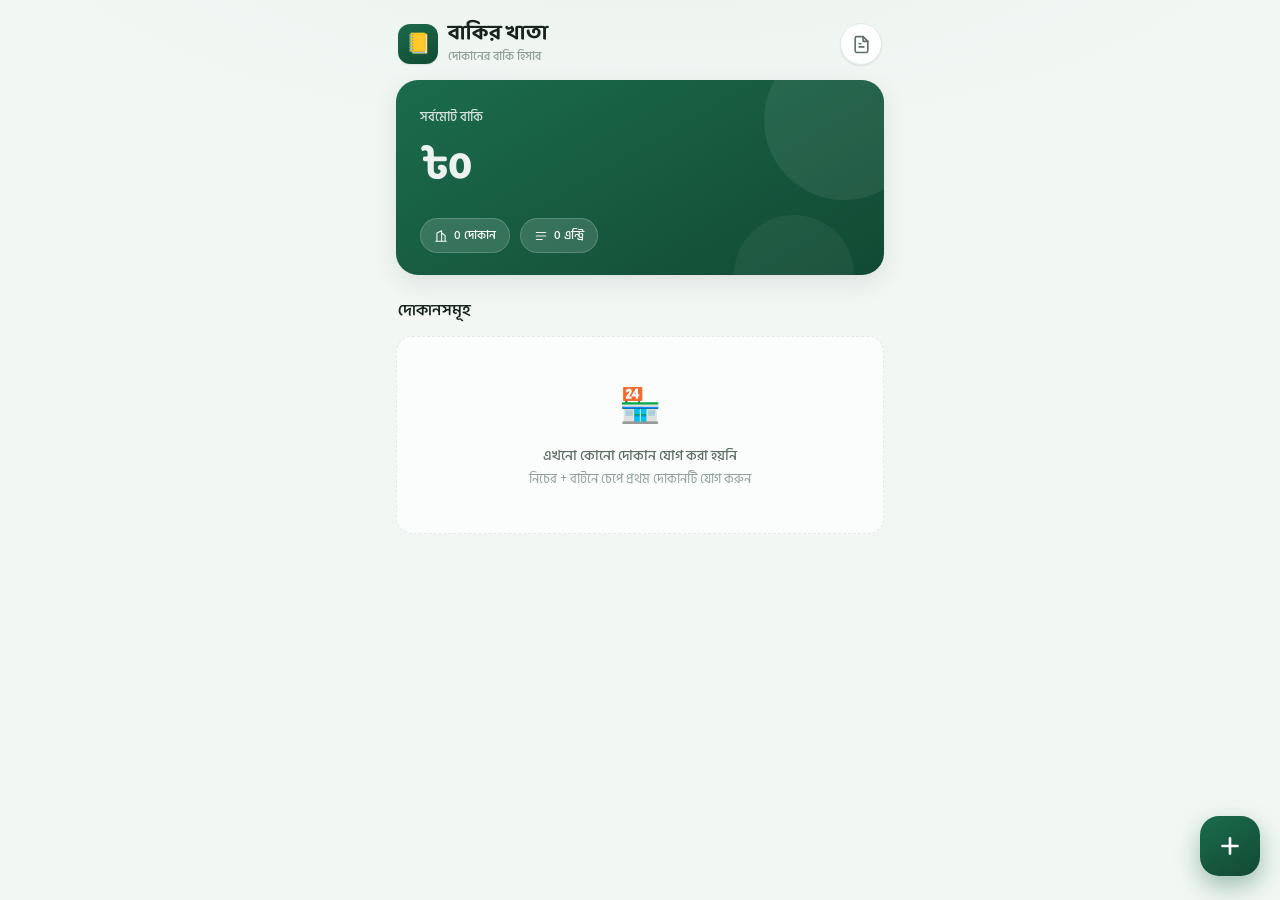
<file: index.html>
<!DOCTYPE html>
<html lang="bn">
<head>
<meta charset="UTF-8">
<meta name="viewport" content="width=device-width, initial-scale=1.0">
<title>বাকির খাতা — দোকানের বাকি হিসাব</title>
<meta name="description" content="দোকানে দোকানে বাকি নেওয়া জিনিসের হিসাব রাখার ব্যক্তিগত খাতা">
<link rel="icon" href="data:image/svg+xml,<svg xmlns=%22http://www.w3.org/2000/svg%22 viewBox=%220 0 100 100%22><text y=%22.9em%22 font-size=%2290%22>📒</text></svg>">
<link rel="preconnect" href="https://fonts.googleapis.com">
<link rel="preconnect" href="https://fonts.gstatic.com" crossorigin>
<link href="https://fonts.googleapis.com/css2?family=Baloo+Da+2:wght@500;600;700;800&family=Hind+Siliguri:wght@400;500;600;700&display=swap" rel="stylesheet">

<style>
/* ==========================================================
   বাকির খাতা — Design system
   একটা মজবুত, বন্ধুত্বপূর্ণ, সহজে-বোঝা-যায় এমন মোবাইল-ফার্স্ট UI
   ========================================================== */
:root{
  --bg:            #F2F7F4;
  --bg-soft:       #E9F2ED;
  --surface:       #FFFFFF;
  --surface-2:     #FBFDFC;
  --border:        #E1EAE4;

  --ink:           #16241D;
  --ink-soft:      #5C6D63;
  --ink-faint:     #8FA098;

  --brand:         #1B6B4C;
  --brand-dark:    #124A34;
  --brand-light:   #E4F3EB;

  --owe:           #E0522F;
  --owe-bg:        #FCE7E1;
  --paid:          #1B6B4C;
  --paid-bg:       #E4F3EB;

  --gold:          #D79A3B;
  --gold-bg:       #FBF1DE;

  --radius-lg:     22px;
  --radius-md:     16px;
  --radius-sm:     11px;

  --shadow-sm:     0 1px 2px rgba(22,36,29,0.06), 0 1px 1px rgba(22,36,29,0.04);
  --shadow-md:     0 8px 24px rgba(22,36,29,0.10);
  --shadow-lg:     0 16px 40px rgba(22,36,29,0.18);

  --font-display:  'Baloo Da 2', 'Hind Siliguri', sans-serif;
  --font-body:     'Hind Siliguri', sans-serif;
}

*{box-sizing:border-box;}
html,body{margin:0;padding:0;}
body{
  min-height:100vh;
  font-family:var(--font-body);
  color:var(--ink);
  background:
    radial-gradient(1200px 500px at 50% -140px, var(--bg-soft) 0%, transparent 60%),
    var(--bg);
}
::selection{background:var(--brand-light); color:var(--brand-dark);}

.app{
  max-width:520px;
  margin:0 auto;
  padding:0 16px 110px 16px;
  position:relative;
}
.view.hidden{display:none;}

/* ---------- Top bar ---------- */
.topbar{
  display:flex;
  align-items:center;
  justify-content:space-between;
  padding:22px 2px 14px 2px;
}
.brand{
  display:flex;
  align-items:center;
  gap:10px;
}
.brand-badge{
  width:40px; height:40px;
  border-radius:12px;
  background:linear-gradient(155deg, var(--brand) 0%, var(--brand-dark) 100%);
  display:flex; align-items:center; justify-content:center;
  font-size:20px;
  box-shadow:var(--shadow-sm);
  flex-shrink:0;
}
.brand h1{
  font-family:var(--font-display);
  font-weight:700;
  font-size:21px;
  margin:0;
  color:var(--ink);
  line-height:1.1;
}
.brand span.sub{
  display:block;
  font-family:var(--font-body);
  font-weight:500;
  font-size:11.5px;
  color:var(--ink-faint);
  margin-top:2px;
}
.icon-btn{
  width:42px; height:42px;
  border-radius:50%;
  background:var(--surface);
  border:1px solid var(--border);
  display:flex; align-items:center; justify-content:center;
  cursor:pointer;
  box-shadow:var(--shadow-sm);
  color:var(--ink-soft);
  flex-shrink:0;
  transition:transform .12s ease, background .12s ease;
}
.icon-btn:active{transform:scale(0.92);}
.icon-btn.danger{color:var(--owe);}
.icon-btn svg{width:19px; height:19px;}

/* ---------- Hero balance card ---------- */
.hero-card{
  position:relative;
  overflow:hidden;
  background:linear-gradient(150deg, var(--brand) 0%, var(--brand-dark) 100%);
  border-radius:var(--radius-lg);
  padding:26px 24px 22px 24px;
  color:#fff;
  box-shadow:var(--shadow-md);
  margin-bottom:22px;
}
.hero-card::after{
  content:"";
  position:absolute;
  right:-40px; top:-40px;
  width:160px; height:160px;
  border-radius:50%;
  background:rgba(255,255,255,0.07);
}
.hero-card::before{
  content:"";
  position:absolute;
  right:30px; bottom:-60px;
  width:120px; height:120px;
  border-radius:50%;
  background:rgba(255,255,255,0.05);
}
.hero-label{
  font-size:13px;
  font-weight:500;
  opacity:0.82;
  position:relative;
}
.hero-amount{
  font-family:var(--font-display);
  font-weight:800;
  font-size:40px;
  margin:6px 0 16px 0;
  letter-spacing:-0.5px;
  position:relative;
}
.hero-amount.zero{opacity:0.92;}
.hero-stats{
  display:flex;
  gap:10px;
  position:relative;
}
.hero-pill{
  background:rgba(255,255,255,0.14);
  border:1px solid rgba(255,255,255,0.18);
  border-radius:30px;
  padding:7px 13px;
  font-size:12px;
  font-weight:500;
  display:flex;
  align-items:center;
  gap:6px;
}
.hero-pill svg{width:14px; height:14px; opacity:0.9;}

/* ---------- small hero for shop detail ---------- */
.hero-card.small{padding:20px 22px 18px 22px; margin-bottom:20px;}
.hero-card.small .hero-amount{font-size:32px; margin-bottom:4px;}

/* ---------- Section headers ---------- */
.section-head{
  display:flex;
  align-items:center;
  justify-content:space-between;
  margin:4px 2px 12px 2px;
}
.section-head h2{
  font-family:var(--font-display);
  font-size:16px;
  font-weight:600;
  margin:0;
  color:var(--ink);
}
.section-count{
  font-size:12px;
  color:var(--ink-faint);
  font-weight:500;
}

/* ---------- Shop list ---------- */
.shop-list{list-style:none; margin:0; padding:0; display:flex; flex-direction:column; gap:10px;}
.shop-card{
  background:var(--surface);
  border:1px solid var(--border);
  border-radius:var(--radius-md);
  padding:14px 15px;
  display:flex;
  align-items:center;
  gap:13px;
  cursor:pointer;
  box-shadow:var(--shadow-sm);
  transition:transform .12s ease, box-shadow .12s ease, border-color .12s ease;
}
.shop-card:hover{box-shadow:var(--shadow-md); border-color:transparent;}
.shop-card:active{transform:scale(0.98);}
.avatar{
  width:44px; height:44px;
  border-radius:13px;
  background:var(--brand-light);
  color:var(--brand-dark);
  display:flex; align-items:center; justify-content:center;
  font-family:var(--font-display);
  font-weight:700;
  font-size:17px;
  flex-shrink:0;
}
.shop-info{flex:1; min-width:0;}
.shop-info .name{font-weight:600; font-size:15px; color:var(--ink);}
.shop-info .last{font-size:11.5px; color:var(--ink-faint); margin-top:3px;}
.shop-bal{text-align:right; flex-shrink:0;}
.shop-bal .amt{font-weight:700; font-size:15.5px;}
.shop-bal .amt.owe{color:var(--owe);}
.shop-bal .amt.paid{color:var(--paid);}
.shop-bal .tag{
  display:inline-block;
  margin-top:4px;
  font-size:10px;
  font-weight:600;
  padding:2px 8px;
  border-radius:20px;
}
.shop-bal .tag.owe{background:var(--owe-bg); color:var(--owe);}
.shop-bal .tag.paid{background:var(--paid-bg); color:var(--paid);}

/* ---------- Empty states ---------- */
.empty-note{
  text-align:center;
  padding:42px 20px;
  border:1.5px dashed var(--border);
  border-radius:var(--radius-md);
  background:var(--surface-2);
}
.empty-emoji{font-size:34px; display:block; margin-bottom:10px;}
.empty-note p{margin:2px 0; font-size:14px; color:var(--ink-soft); font-weight:500;}
.empty-note .empty-sub{font-size:12.5px; color:var(--ink-faint); font-weight:400;}
.hidden{display:none !important;}

/* ---------- Shop detail header ---------- */
.detail-topbar{
  display:flex;
  align-items:center;
  gap:10px;
  padding:22px 2px 16px 2px;
}
.detail-title{flex:1; min-width:0;}
.detail-title h1{
  font-family:var(--font-display);
  font-size:19px;
  font-weight:700;
  margin:0;
  overflow:hidden; text-overflow:ellipsis; white-space:nowrap;
}
.detail-title .sub{font-size:11.5px; color:var(--ink-faint); font-weight:500;}

/* ---------- Entry list ---------- */
.entry-list{list-style:none; margin:0; padding:0; display:flex; flex-direction:column; gap:9px;}
.entry-row{
  display:flex;
  align-items:center;
  gap:12px;
  background:var(--surface);
  border:1px solid var(--border);
  border-radius:var(--radius-sm);
  padding:12px 14px;
  box-shadow:var(--shadow-sm);
}
.entry-icon{
  width:36px; height:36px;
  border-radius:10px;
  display:flex; align-items:center; justify-content:center;
  flex-shrink:0;
  font-size:16px;
}
.entry-icon.owe{background:var(--owe-bg);}
.entry-icon.paid{background:var(--paid-bg);}
.entry-left{flex:1; min-width:0;}
.entry-left .item{font-weight:600; font-size:14px; overflow:hidden; text-overflow:ellipsis; white-space:nowrap;}
.entry-left .date{font-size:11px; color:var(--ink-faint); margin-top:2px;}
.entry-right{display:flex; align-items:center; gap:8px; flex-shrink:0;}
.entry-actions{display:flex; align-items:center; gap:2px;}
.edit-x{
  background:none; border:none; color:var(--ink-faint);
  cursor:pointer; padding:5px; border-radius:8px;
  display:flex; align-items:center; justify-content:center;
}
.edit-x:hover{color:var(--brand-dark); background:var(--brand-light);}
.edit-x svg{width:15px; height:15px;}
.entry-amt{font-weight:700; font-size:14.5px;}
.entry-amt.owe{color:var(--owe);}
.entry-amt.paid{color:var(--paid);}
.del-x{
  background:none; border:none; color:var(--ink-faint);
  cursor:pointer; padding:5px; border-radius:8px;
  display:flex; align-items:center; justify-content:center;
}
.del-x:hover{color:var(--owe); background:var(--owe-bg);}
.del-x svg{width:15px; height:15px;}

/* ---------- FAB ---------- */
.fab{
  position:fixed;
  right:20px;
  bottom:24px;
  width:60px; height:60px;
  border-radius:19px;
  background:linear-gradient(150deg, var(--brand) 0%, var(--brand-dark) 100%);
  color:#fff;
  border:none;
  box-shadow:0 10px 24px rgba(27,107,76,0.4);
  cursor:pointer;
  z-index:15;
  display:flex; align-items:center; justify-content:center;
  transition:transform .15s ease;
}
.fab:active{transform:scale(0.92) rotate(6deg);}
.fab svg{width:26px; height:26px;}

/* ---------- Bottom sheet ---------- */
.overlay{
  position:fixed; inset:0;
  background:rgba(18,26,21,0.5);
  display:none;
  align-items:flex-end;
  justify-content:center;
  z-index:30;
}
.overlay.show{display:flex;}
.sheet{
  background:var(--bg);
  width:100%;
  max-width:520px;
  border-radius:26px 26px 0 0;
  padding:10px 22px 26px 22px;
  box-shadow:0 -10px 30px rgba(0,0,0,0.25);
  max-height:90vh;
  overflow-y:auto;
  animation:slideUp .26s cubic-bezier(.2,.8,.3,1);
}
@keyframes slideUp{from{transform:translateY(40px); opacity:0;} to{transform:translateY(0); opacity:1;}}
.sheet-handle{
  width:42px; height:5px;
  background:var(--border);
  border-radius:4px;
  margin:8px auto 16px auto;
}
.sheet-head{
  display:flex; justify-content:space-between; align-items:center;
  margin-bottom:16px;
}
.sheet-head h2{
  font-family:var(--font-display);
  font-size:20px;
  font-weight:700;
  margin:0;
}
.close-btn{
  background:var(--surface); border:1px solid var(--border);
  width:34px; height:34px; border-radius:50%;
  font-size:18px; line-height:1;
  color:var(--ink-soft);
  cursor:pointer;
  display:flex; align-items:center; justify-content:center;
}

label{
  display:block;
  font-size:12.5px;
  color:var(--ink-soft);
  font-weight:600;
  margin:14px 0 7px 0;
}
input{
  width:100%;
  padding:13px 14px;
  border:1.5px solid var(--border);
  border-radius:12px;
  font-size:15.5px;
  font-family:var(--font-body);
  background:var(--surface);
  color:var(--ink);
}
input:focus{
  outline:none;
  border-color:var(--brand);
  box-shadow:0 0 0 4px var(--brand-light);
}

.field-row{display:flex; gap:12px;}
.field-col{flex:1;}

.type-toggle{display:flex; gap:9px; margin-top:6px;}
.type-btn{
  flex:1;
  display:flex; align-items:center; justify-content:center; gap:7px;
  padding:13px 8px;
  border-radius:13px;
  border:1.5px solid var(--border);
  background:var(--surface);
  font-family:var(--font-body);
  font-size:14px;
  font-weight:600;
  color:var(--ink-soft);
  cursor:pointer;
  transition:all .12s ease;
}
.type-btn svg{width:16px; height:16px;}
.type-btn.owe.active{border-color:var(--owe); background:var(--owe-bg); color:var(--owe);}
.type-btn.paid.active{border-color:var(--paid); background:var(--paid-bg); color:var(--paid);}

.save-btn{
  width:100%;
  margin-top:22px;
  padding:15px;
  background:linear-gradient(150deg, var(--brand) 0%, var(--brand-dark) 100%);
  color:#fff;
  border:none;
  border-radius:14px;
  font-size:16px;
  font-weight:700;
  font-family:var(--font-body);
  cursor:pointer;
  box-shadow:0 8px 18px rgba(27,107,76,0.28);
}
.save-btn:active{transform:scale(0.99);}

/* ---------- Toast ---------- */
.toast{
  position:fixed;
  bottom:26px; left:50%;
  transform:translateX(-50%);
  background:var(--ink);
  color:#fff;
  padding:11px 20px;
  border-radius:24px;
  font-size:13.5px;
  font-weight:500;
  opacity:0;
  pointer-events:none;
  transition:opacity .25s ease, bottom .25s ease;
  z-index:50;
  box-shadow:var(--shadow-lg);
}
.toast.show{opacity:1; bottom:34px;}

/* ---------- Multi-item entry rows ---------- */
.items-container{display:flex; flex-direction:column; gap:10px; margin-top:8px;}
.item-row{
  background:var(--surface);
  border:1.5px solid var(--border);
  border-radius:14px;
  padding:12px 12px 10px 12px;
  display:flex;
  flex-direction:column;
}
.item-row-main{
  display:flex;
  align-items:center;
  gap:8px;
}
.item-subtotal-line{
  text-align:right;
  font-size:12.5px;
  font-weight:700;
  color:var(--brand-dark);
  margin-top:6px;
  padding-top:6px;
  border-top:1px dashed var(--border);
}
.item-subtotal-line .item-subtotal{font-size:14px;}
.item-num{
  width:26px; height:26px;
  border-radius:8px;
  background:var(--brand-light);
  color:var(--brand-dark);
  font-weight:700;
  font-size:12.5px;
  display:flex; align-items:center; justify-content:center;
  flex-shrink:0;
}
.item-fields{flex:1; display:flex; gap:8px; min-width:0;}
.item-fields input{padding:10px 11px; font-size:14px; border-radius:10px;}
.item-name-wrap{position:relative; flex:1.5; min-width:0;}
.item-qty-wrap{flex:0.85; min-width:0;}
.item-price-wrap{flex:0.95; min-width:0;}
.catalog-btn{
  position:absolute;
  right:6px; top:50%; transform:translateY(-50%);
  background:var(--brand-light);
  color:var(--brand-dark);
  border:none;
  width:26px; height:26px;
  border-radius:8px;
  font-size:13px;
  cursor:pointer;
  display:flex; align-items:center; justify-content:center;
}
.item-name-wrap input{padding-right:38px;}

/* inline autocomplete dropdown under item-name input */
.autocomplete-dropdown{
  position:absolute;
  left:0; right:0; top:calc(100% + 5px);
  background:var(--surface);
  border:1.5px solid var(--border);
  border-radius:12px;
  box-shadow:var(--shadow-md);
  z-index:5;
  max-height:190px;
  overflow-y:auto;
  padding:5px;
}
.autocomplete-dropdown.hidden{display:none;}
.ac-item{
  display:flex; justify-content:space-between; align-items:center;
  padding:9px 10px;
  border-radius:9px;
  cursor:pointer;
  font-size:13.5px;
}
.ac-item:hover, .ac-item:active{background:var(--brand-light);}
.ac-item .ac-name{font-weight:600; color:var(--ink);}
.ac-item .ac-price{font-weight:600; color:var(--brand-dark); font-size:12.5px;}

.item-remove{
  background:none; border:none;
  color:var(--ink-faint);
  width:30px; height:30px;
  border-radius:9px;
  display:flex; align-items:center; justify-content:center;
  cursor:pointer;
  flex-shrink:0;
}
.item-remove:hover{color:var(--owe); background:var(--owe-bg);}
.item-remove svg{width:15px; height:15px;}
.add-item-btn{
  width:100%;
  margin-top:10px;
  padding:12px;
  border:1.5px dashed var(--brand);
  background:var(--brand-light);
  color:var(--brand-dark);
  border-radius:12px;
  font-family:var(--font-body);
  font-weight:600;
  font-size:14px;
  cursor:pointer;
  display:flex; align-items:center; justify-content:center; gap:6px;
}
.add-item-btn:active{transform:scale(0.98);}
.total-box{
  display:flex;
  justify-content:space-between;
  align-items:center;
  background:var(--brand-light);
  border-radius:14px;
  padding:14px 16px;
  margin-top:16px;
}
.total-box .lbl{font-size:13px; font-weight:600; color:var(--brand-dark);}
.total-box .val{font-family:var(--font-display); font-size:22px; font-weight:800; color:var(--brand-dark);}

/* ---------- Catalog picker sheet ---------- */
.catalog-search{position:relative; margin-bottom:12px;}
.catalog-search input{padding-left:40px;}
.catalog-search svg{
  position:absolute; left:13px; top:50%; transform:translateY(-50%);
  width:17px; height:17px; color:var(--ink-faint);
}
.catalog-list{
  display:flex; flex-direction:column; gap:7px;
  max-height:48vh; overflow-y:auto;
}
.catalog-item{
  display:flex; justify-content:space-between; align-items:center;
  padding:12px 14px;
  background:var(--surface);
  border:1.5px solid var(--border);
  border-radius:12px;
  cursor:pointer;
}
.catalog-item:active{background:var(--brand-light); border-color:var(--brand);}
.catalog-item .cname{font-weight:600; font-size:14px;}
.catalog-item .cprice{font-weight:700; font-size:13.5px; color:var(--brand-dark);}
.catalog-note{
  font-size:11.5px; color:var(--ink-faint); text-align:center;
  margin-top:10px; padding:0 6px;
}
.catalog-empty{
  text-align:center; padding:24px 10px; color:var(--ink-faint); font-size:13px;
}

/* ---------- PDF shop picker ---------- */
.pdf-shop-list{ display:flex; flex-direction:column; gap:9px; margin-bottom:6px; }
.pdf-shop-row{
  display:flex; align-items:center; gap:12px;
  background:var(--surface);
  border:1px solid var(--border);
  border-radius:var(--radius-md);
  padding:13px 14px;
  cursor:pointer;
  transition:transform .12s ease;
}
.pdf-shop-row:active{ transform:scale(0.98); }
.pdf-shop-row .shop-info{ flex:1; min-width:0; }


/* ---------- Numbered items inside an entry ---------- */
.entry-card{
  background:var(--surface);
  border:1px solid var(--border);
  border-radius:var(--radius-sm);
  padding:12px 14px;
  box-shadow:var(--shadow-sm);
  margin-bottom:9px;
}
.entry-card-head{
  display:flex;
  align-items:center;
  gap:12px;
}
.entry-card-head .entry-left{flex:1; min-width:0;}
.entry-sub-items{
  list-style:none;
  margin:10px 0 0 0;
  padding:10px 0 0 0;
  border-top:1px dashed var(--border);
  display:flex; flex-direction:column; gap:6px;
}
.entry-sub-items li{
  display:flex;
  align-items:baseline;
  gap:8px;
  font-size:13px;
}
.entry-sub-items .idx{
  color:var(--ink-faint);
  font-weight:600;
  width:16px;
  flex-shrink:0;
}
.entry-sub-items .iname{flex:1; color:var(--ink); min-width:0;}
.entry-sub-items .iqty{color:var(--ink-faint); font-weight:400; font-size:11px;}
.entry-sub-items .iprice{color:var(--ink-soft); font-weight:600; flex-shrink:0;}

@media (max-width:380px){
  .hero-amount{font-size:33px;}
  .item-fields{flex-direction:column;}
}
@media (prefers-reduced-motion: reduce){
  *{animation:none !important; transition:none !important;}
}
button:focus-visible, input:focus-visible{
  outline:2px solid var(--brand);
  outline-offset:2px;
}
</style>
</head>
<body>

<div class="app" id="app">

  <!-- ===== HOME VIEW ===== -->
  <section id="homeView" class="view">
    <div class="topbar">
      <div class="brand">
        <div class="brand-badge">📒</div>
        <div>
          <h1>বাকির খাতা</h1>
          <span class="sub">দোকানের বাকি হিসাব</span>
        </div>
      </div>
      <button class="icon-btn" id="exportBtn" title="দোকানের সম্পূর্ণ হিসাব PDF ডাউনলোড করুন" aria-label="PDF ডাউনলোড করুন">
        <svg viewBox="0 0 24 24" fill="none" stroke="currentColor" stroke-width="2" stroke-linecap="round" stroke-linejoin="round"><path d="M14 2H6a2 2 0 0 0-2 2v16a2 2 0 0 0 2 2h12a2 2 0 0 0 2-2V8z"/><path d="M14 2v6h6"/><path d="M9 15h6"/><path d="M9 11h2"/></svg>
      </button>
    </div>

    <div class="hero-card">
      <div class="hero-label">সর্বমোট বাকি</div>
      <div class="hero-amount" id="totalDebt">৳০</div>
      <div class="hero-stats">
        <div class="hero-pill">
          <svg viewBox="0 0 24 24" fill="none" stroke="currentColor" stroke-width="2" stroke-linecap="round" stroke-linejoin="round"><path d="M3 21h18"/><path d="M5 21V7l8-4v18"/><path d="M19 21V11l-6-4"/></svg>
          <span id="shopCountLabel">০ দোকান</span>
        </div>
        <div class="hero-pill">
          <svg viewBox="0 0 24 24" fill="none" stroke="currentColor" stroke-width="2" stroke-linecap="round" stroke-linejoin="round"><path d="M4 6h16"/><path d="M4 12h16"/><path d="M4 18h10"/></svg>
          <span id="entryCountLabel">০ এন্ট্রি</span>
        </div>
      </div>
    </div>

    <div class="section-head">
      <h2>দোকানসমূহ</h2>
      <span class="section-count" id="shopSectionCount"></span>
    </div>

    <ul id="shopList" class="shop-list" aria-live="polite"></ul>

    <div id="emptyState" class="empty-note hidden">
      <span class="empty-emoji">🏪</span>
      <p>এখনো কোনো দোকান যোগ করা হয়নি</p>
      <p class="empty-sub">নিচের + বাটনে চেপে প্রথম দোকানটি যোগ করুন</p>
    </div>
  </section>

  <!-- ===== SHOP DETAIL VIEW ===== -->
  <section id="shopView" class="view hidden">
    <div class="detail-topbar">
      <button class="icon-btn" id="backBtn" aria-label="ফিরে যান">
        <svg viewBox="0 0 24 24" fill="none" stroke="currentColor" stroke-width="2" stroke-linecap="round" stroke-linejoin="round"><path d="m15 18-6-6 6-6"/></svg>
      </button>
      <div class="detail-title">
        <h1 id="shopTitle">—</h1>
        <span class="sub" id="shopSub"></span>
      </div>
      <button class="icon-btn" id="shopPdfBtn" title="সম্পূর্ণ হিসাব PDF ডাউনলোড করুন" aria-label="PDF ডাউনলোড করুন">
        <svg viewBox="0 0 24 24" fill="none" stroke="currentColor" stroke-width="2" stroke-linecap="round" stroke-linejoin="round"><path d="M14 2H6a2 2 0 0 0-2 2v16a2 2 0 0 0 2 2h12a2 2 0 0 0 2-2V8z"/><path d="M14 2v6h6"/><path d="M9 15h6"/><path d="M9 11h2"/></svg>
      </button>
      <button class="icon-btn danger" id="deleteShopBtn" title="দোকান মুছুন" aria-label="দোকান মুছুন">
        <svg viewBox="0 0 24 24" fill="none" stroke="currentColor" stroke-width="2" stroke-linecap="round" stroke-linejoin="round"><path d="M3 6h18"/><path d="M8 6V4a2 2 0 0 1 2-2h4a2 2 0 0 1 2 2v2"/><path d="M19 6l-1 14a2 2 0 0 1-2 2H8a2 2 0 0 1-2-2L5 6"/></svg>
      </button>
    </div>

    <div class="hero-card small">
      <div class="hero-label" id="shopBalLabel">এই দোকানে বাকি</div>
      <div class="hero-amount" id="shopBalance">৳০</div>
    </div>

    <div class="section-head">
      <h2>লেনদেনের হিসাব</h2>
    </div>

    <ul id="entryList" class="entry-list" aria-live="polite"></ul>

    <div id="emptyEntry" class="empty-note hidden">
      <span class="empty-emoji">🧾</span>
      <p>এখনো কোনো এন্ট্রি নেই</p>
      <p class="empty-sub">নিচের + বাটনে চেপে প্রথম এন্ট্রি যোগ করুন</p>
    </div>
  </section>

</div>

<button class="fab" id="fabBtn" aria-label="নতুন যোগ করুন">
  <svg viewBox="0 0 24 24" fill="none" stroke="currentColor" stroke-width="2.4" stroke-linecap="round" stroke-linejoin="round"><path d="M12 5v14"/><path d="M5 12h14"/></svg>
</button>

<!-- ===== ADD SHOP SHEET ===== -->
<div class="overlay" id="shopOverlay">
  <div class="sheet" role="dialog" aria-modal="true" aria-labelledby="shopSheetTitle">
    <div class="sheet-handle"></div>
    <div class="sheet-head">
      <h2 id="shopSheetTitle">নতুন দোকান</h2>
      <button class="close-btn" data-close="shopOverlay" aria-label="বন্ধ করুন">×</button>
    </div>
    <form id="shopForm">
      <label for="newShopName">দোকানের নাম</label>
      <input id="newShopName" type="text" placeholder="যেমন: রহিম মুদি দোকান" autocomplete="off" required>
      <button type="submit" class="save-btn">দোকান যোগ করুন</button>
    </form>
  </div>
</div>

<!-- ===== ADD ENTRY SHEET ===== -->
<div class="overlay" id="entryOverlay">
  <div class="sheet" role="dialog" aria-modal="true" aria-labelledby="entrySheetTitle">
    <div class="sheet-handle"></div>
    <div class="sheet-head">
      <h2 id="entrySheetTitle">নতুন এন্ট্রি</h2>
      <button class="close-btn" data-close="entryOverlay" aria-label="বন্ধ করুন">×</button>
    </div>
    <form id="entryForm">
      <label>ধরন</label>
      <div class="type-toggle">
        <button type="button" id="typeDebtBtn" class="type-btn owe active" data-type="kinlam">
          <svg viewBox="0 0 24 24" fill="none" stroke="currentColor" stroke-width="2" stroke-linecap="round" stroke-linejoin="round"><path d="M12 5v14"/><path d="M5 12h14"/></svg>
          বাকি নিলাম
        </button>
        <button type="button" id="typePaidBtn" class="type-btn paid" data-type="porishodh">
          <svg viewBox="0 0 24 24" fill="none" stroke="currentColor" stroke-width="2" stroke-linecap="round" stroke-linejoin="round"><path d="M5 12h14"/></svg>
          টাকা দিলাম
        </button>
      </div>

      <!-- Multi-item fields: shown for "বাকি নিলাম" -->
      <div id="itemsSection">
        <label>কী কী নিলেন <span style="font-weight:400;color:var(--ink-faint);">(একের অধিক জিনিস যোগ করা যাবে)</span></label>
        <p style="margin:0 0 8px 2px; font-size:11.5px; color:var(--ink-faint);">পরিমাণ ও একক দাম দিলে সর্বমোট নিজে থেকেই হিসাব হয়ে যাবে (পরিমাণ × একক দাম = সাবটোটাল)</p>
        <div id="itemsContainer" class="items-container"></div>
        <button type="button" class="add-item-btn" id="addItemBtn">
          <svg viewBox="0 0 24 24" fill="none" stroke="currentColor" stroke-width="2.2" stroke-linecap="round" stroke-linejoin="round"><path d="M12 5v14"/><path d="M5 12h14"/></svg>
          আরও একটি জিনিস যোগ করুন
        </button>
        <div class="total-box">
          <span class="lbl">সর্বমোট</span>
          <span class="val" id="itemsTotal">৳০</span>
        </div>
      </div>

      <!-- Simple amount field: shown for "টাকা দিলাম" -->
      <div id="paymentSection" class="hidden">
        <label for="entryItem" id="itemLabel">বিবরণ (ঐচ্ছিক)</label>
        <input id="entryItem" type="text" placeholder="যেমন: নগদ পরিশোধ" autocomplete="off">
        <label for="entryAmount">টাকার পরিমাণ</label>
        <input id="entryAmount" type="number" inputmode="decimal" min="0" step="1" placeholder="০">
      </div>

      <label for="entryDate">তারিখ</label>
      <input id="entryDate" type="date" required>

      <button type="submit" class="save-btn" id="entrySaveBtn">সংরক্ষণ করুন</button>
    </form>
  </div>
</div>

<!-- ===== CATALOG PICKER SHEET ===== -->
<div class="overlay" id="catalogOverlay">
  <div class="sheet" role="dialog" aria-modal="true" aria-labelledby="catalogSheetTitle">
    <div class="sheet-handle"></div>
    <div class="sheet-head">
      <h2 id="catalogSheetTitle">বাজারের জিনিস বাছাই করুন</h2>
      <button class="close-btn" data-close="catalogOverlay" aria-label="বন্ধ করুন">×</button>
    </div>
    <div class="catalog-search">
      <svg viewBox="0 0 24 24" fill="none" stroke="currentColor" stroke-width="2" stroke-linecap="round" stroke-linejoin="round"><circle cx="11" cy="11" r="8"/><path d="m21 21-4.3-4.3"/></svg>
      <input id="catalogSearch" type="text" placeholder="জিনিসের নাম লিখুন..." autocomplete="off">
    </div>
    <div id="catalogList" class="catalog-list"></div>
    <p class="catalog-note">দামগুলো আনুমানিক গড় বাজারদর — এলাকাভেদে কমবেশি হতে পারে। বাছাই করার পর প্রয়োজনে দাম বদলে নিন।</p>
  </div>
</div>

<!-- ===== PDF SHOP PICKER SHEET ===== -->
<div class="overlay" id="pdfPickerOverlay">
  <div class="sheet" role="dialog" aria-modal="true" aria-labelledby="pdfPickerTitle">
    <div class="sheet-handle"></div>
    <div class="sheet-head">
      <h2 id="pdfPickerTitle">কোন দোকানের হিসাব চান?</h2>
      <button class="close-btn" data-close="pdfPickerOverlay" aria-label="বন্ধ করুন">×</button>
    </div>
    <div id="pdfShopList" class="pdf-shop-list"></div>
  </div>
</div>

<div class="toast" id="toast"></div>

<script>
/* ==========================================================
   বাকির খাতা — App logic (localStorage, GitHub Pages ready)
   ========================================================== */
const KEY_SHOPS = 'bakikhata_shops';
const KEY_ENTRIES = 'bakikhata_entries';
const KEY_CATALOG = 'bakikhata_catalog_overrides';

let shops = [];
let entries = [];
let currentShopId = null;
let currentType = 'kinlam';
let itemRowSeq = 0;
let activeCatalogRowId = null;
let editingEntryId = null;
let catalogOverrides = {};

/* বাজারের সাধারণ জিনিসপত্র ও আনুমানিক গড় মূল্য (টাকা)।
   এলাকাভেদে দাম কমবেশি হতে পারে — বাছাই করার পর দাম বদলানো যাবে। */
const COMMON_ITEMS = [
  { name:'চাল', price:65 },
  { name:'আটা', price:50 },
  { name:'ময়দা', price:55 },
  { name:'ডাল (মসুর)', price:120 },
  { name:'ডাল (মুগ)', price:140 },
  { name:'সয়াবিন তেল', price:175 },
  { name:'পাম তেল', price:150 },
  { name:'চিনি', price:130 },
  { name:'লবণ', price:40 },
  { name:'পেঁয়াজ', price:70 },
  { name:'রসুন', price:180 },
  { name:'আদা', price:200 },
  { name:'আলু', price:30 },
  { name:'টমেটো', price:60 },
  { name:'ডিম (হালি)', price:48 },
  { name:'দুধ (তরল)', price:85 },
  { name:'গুঁড়া দুধ', price:750 },
  { name:'মরিচ গুঁড়া', price:320 },
  { name:'হলুদ গুঁড়া', price:260 },
  { name:'জিরা গুঁড়া', price:600 },
  { name:'ধনিয়া গুঁড়া', price:220 },
  { name:'চা পাতা', price:400 },
  { name:'সাবান', price:45 },
  { name:'গুঁড়া সাবান/ডিটারজেন্ট', price:150 },
  { name:'শ্যাম্পু', price:120 },
  { name:'টুথপেস্ট', price:90 },
  { name:'ম্যাচ বক্স', price:10 },
  { name:'সিগারেট (প্যাকেট)', price:150 },
  { name:'বিস্কুট', price:40 },
  { name:'পাউরুটি', price:60 },
  { name:'মুড়ি', price:90 },
  { name:'চিড়া', price:80 },
  { name:'সেমাই', price:70 },
  { name:'নুডলস', price:45 },
  { name:'কেরোসিন তেল', price:110 },
  { name:'গ্যাস সিলিন্ডার', price:1450 },
  { name:'ছোলা', price:110 },
  { name:'খেজুর', price:250 },
  { name:'লেবু (হালি)', price:30 },
  { name:'কাঁচা মরিচ', price:60 },
];

function loadData(){
  try{ shops = JSON.parse(localStorage.getItem(KEY_SHOPS)) || []; }catch(e){ shops = []; }
  try{ entries = JSON.parse(localStorage.getItem(KEY_ENTRIES)) || []; }catch(e){ entries = []; }
  try{ catalogOverrides = JSON.parse(localStorage.getItem(KEY_CATALOG)) || {}; }catch(e){ catalogOverrides = {}; }
}
function saveShops(){ localStorage.setItem(KEY_SHOPS, JSON.stringify(shops)); }
function saveEntries(){ localStorage.setItem(KEY_ENTRIES, JSON.stringify(entries)); }
function saveCatalogOverrides(){ localStorage.setItem(KEY_CATALOG, JSON.stringify(catalogOverrides)); }

/* ডিফল্ট তালিকা + ব্যবহারকারীর সবশেষ দাম — মিলিয়ে একটা আপডেটেড ক্যাটালগ তৈরি করে।
   কোনো জিনিস আগে যে দামে কেনা হয়েছে, সেটাই সাজেশনে সবচেয়ে আগে দেখাবে। */
function getMergedCatalog(){
  const map = {};
  COMMON_ITEMS.forEach(it => { map[it.name] = it.price; });
  Object.keys(catalogOverrides).forEach(name => { map[name] = catalogOverrides[name]; });
  const learnedNames = new Set(Object.keys(catalogOverrides));
  const learned = Object.keys(catalogOverrides).map(name => ({ name, price: map[name] }));
  const rest = COMMON_ITEMS.filter(it => !learnedNames.has(it.name)).map(it => ({ name: it.name, price: map[it.name] }));
  return learned.concat(rest);
}
function learnItemPrices(items){
  items.forEach(it => { catalogOverrides[it.name] = it.price; });
  saveCatalogOverrides();
}

function todayStr(){ return new Date().toISOString().slice(0,10); }
function fmt(n){ return '৳' + Math.round(Number(n)).toLocaleString('en-IN'); }
function escapeHtml(str){ const d = document.createElement('div'); d.textContent = str; return d.innerHTML; }
function uid(p){ return p + '_' + Date.now() + '_' + Math.random().toString(36).slice(2,7); }
function initials(name){ return (name || '?').trim().slice(0,1).toUpperCase(); }

function showToast(msg){
  const t = document.getElementById('toast');
  t.textContent = msg;
  t.classList.add('show');
  clearTimeout(showToast._t);
  showToast._t = setTimeout(()=> t.classList.remove('show'), 1900);
}

function shopBalance(shopId){
  return entries.filter(e=>e.shopId===shopId)
    .reduce((sum,e)=> sum + (e.type==='kinlam' ? Number(e.amount) : -Number(e.amount)), 0);
}
function lastEntryLabel(shopId){
  const list = entries.filter(e=>e.shopId===shopId).sort((a,b)=> b.date.localeCompare(a.date));
  if(!list.length) return 'কোনো এন্ট্রি নেই';
  const last = list[0];
  return (last.type==='kinlam' ? 'শেষ নিয়েছেন ' : 'শেষ দিয়েছেন ') + last.date;
}

function renderHome(){
  const totalDebt = shops.reduce((sum,s)=> sum + Math.max(shopBalance(s.id),0), 0);
  const totalEl = document.getElementById('totalDebt');
  totalEl.textContent = fmt(totalDebt);
  totalEl.classList.toggle('zero', totalDebt<=0);

  document.getElementById('shopCountLabel').textContent = shops.length + ' দোকান';
  document.getElementById('entryCountLabel').textContent = entries.length + ' এন্ট্রি';
  document.getElementById('shopSectionCount').textContent = shops.length ? (shops.length + ' টি') : '';

  const listEl = document.getElementById('shopList');
  listEl.innerHTML = '';

  if(shops.length===0){
    document.getElementById('emptyState').classList.remove('hidden');
  }else{
    document.getElementById('emptyState').classList.add('hidden');
    shops.slice().sort((a,b)=> shopBalance(b.id)-shopBalance(a.id)).forEach(s=>{
      const bal = shopBalance(s.id);
      const cls = bal > 0 ? 'owe' : 'paid';
      const li = document.createElement('li');
      li.className = 'shop-card';
      li.tabIndex = 0;
      li.setAttribute('role','button');
      li.innerHTML = `
        <div class="avatar">${escapeHtml(initials(s.name))}</div>
        <div class="shop-info">
          <div class="name">${escapeHtml(s.name)}</div>
          <div class="last">${lastEntryLabel(s.id)}</div>
        </div>
        <div class="shop-bal">
          <div class="amt ${cls}">${fmt(Math.abs(bal))}</div>
          <span class="tag ${cls}">${bal < 0 ? 'বেশি দেওয়া' : (bal===0 ? 'পরিশোধ' : 'বাকি আছে')}</span>
        </div>
      `;
      li.addEventListener('click', ()=> openShop(s.id));
      li.addEventListener('keydown', (ev)=> { if(ev.key==='Enter') openShop(s.id); });
      listEl.appendChild(li);
    });
  }
}

function renderShopDetail(){
  const shop = shops.find(s=>s.id===currentShopId);
  if(!shop){ goHome(); return; }

  document.getElementById('shopTitle').textContent = shop.name;
  const list = entries.filter(e=>e.shopId===currentShopId);
  document.getElementById('shopSub').textContent = list.length + ' টি এন্ট্রি';

  const bal = shopBalance(currentShopId);
  const balEl = document.getElementById('shopBalance');
  balEl.textContent = fmt(Math.abs(bal));
  balEl.classList.toggle('zero', bal<=0);
  document.getElementById('shopBalLabel').textContent = bal < 0 ? 'বেশি দেওয়া আছে' : 'এই দোকানে বাকি';

  const sorted = list.slice().sort((a,b)=> b.date.localeCompare(a.date) || b.id.localeCompare(a.id));
  const listEl = document.getElementById('entryList');
  listEl.innerHTML = '';

  if(sorted.length===0){
    document.getElementById('emptyEntry').classList.remove('hidden');
  }else{
    document.getElementById('emptyEntry').classList.add('hidden');
    sorted.forEach(e=>{
      const cls = e.type==='kinlam' ? 'owe' : 'paid';
      const hasItems = Array.isArray(e.items) && e.items.length > 0;
      const headLabel = e.type==='porishodh'
        ? (e.item || 'পরিশোধ')
        : (hasItems
            ? (e.items.length > 1 ? e.items.length + 'টি জিনিস কেনা হয়েছে' : shortItemLabel(e.items[0]))
            : (e.item || 'বাকি'));

      const li = document.createElement('li');
      li.className = 'entry-card';

      let subItemsHtml = '';
      if(hasItems && e.items.length > 1){
        subItemsHtml = '<ul class="entry-sub-items">' + e.items.map((it, idx) => `
          <li>
            <span class="idx">${idx+1}.</span>
            <span class="iname">${escapeHtml(it.name)} <span class="iqty">(${fmtQtyNum(lineQty(it))} × ${fmt(Number(it.price)||0)})</span></span>
            <span class="iprice">${fmt(lineTotal(it))}</span>
          </li>
        `).join('') + '</ul>';
      }

      li.innerHTML = `
        <div class="entry-card-head">
          <div class="entry-icon ${cls}">${e.type==='kinlam' ? '🛒' : '💰'}</div>
          <div class="entry-left">
            <div class="item">${escapeHtml(headLabel)}</div>
            <div class="date">${e.date}</div>
          </div>
          <div class="entry-right">
            <div class="entry-amt ${cls}">${e.type==='kinlam' ? '+' : '−'}${fmt(e.amount)}</div>
            <div class="entry-actions">
              <button class="edit-x" data-id="${e.id}" aria-label="এন্ট্রি এডিট করুন">
                <svg viewBox="0 0 24 24" fill="none" stroke="currentColor" stroke-width="2" stroke-linecap="round" stroke-linejoin="round"><path d="M17 3a2.85 2.83 0 1 1 4 4L7.5 20.5 2 22l1.5-5.5Z"/></svg>
              </button>
              <button class="del-x" data-id="${e.id}" aria-label="এন্ট্রি মুছুন">
                <svg viewBox="0 0 24 24" fill="none" stroke="currentColor" stroke-width="2" stroke-linecap="round" stroke-linejoin="round"><path d="M3 6h18"/><path d="M8 6V4a2 2 0 0 1 2-2h4a2 2 0 0 1 2 2v2"/><path d="M19 6l-1 14a2 2 0 0 1-2 2H8a2 2 0 0 1-2-2L5 6"/></svg>
              </button>
            </div>
          </div>
        </div>
        ${subItemsHtml}
      `;
      listEl.appendChild(li);
    });
    listEl.querySelectorAll('.del-x').forEach(btn=>{
      btn.addEventListener('click', ()=> deleteEntry(btn.dataset.id));
    });
    listEl.querySelectorAll('.edit-x').forEach(btn=>{
      btn.addEventListener('click', ()=> openEditEntrySheet(btn.dataset.id));
    });
  }
}

function openShop(shopId){
  currentShopId = shopId;
  document.getElementById('homeView').classList.add('hidden');
  document.getElementById('shopView').classList.remove('hidden');
  renderShopDetail();
  window.scrollTo(0,0);
}
function goHome(){
  currentShopId = null;
  document.getElementById('shopView').classList.add('hidden');
  document.getElementById('homeView').classList.remove('hidden');
  renderHome();
  window.scrollTo(0,0);
}

function deleteEntry(id){
  entries = entries.filter(e=>e.id!==id);
  saveEntries();
  renderShopDetail();
  showToast('এন্ট্রি মুছে ফেলা হয়েছে');
}
function deleteCurrentShop(){
  const shop = shops.find(s=>s.id===currentShopId);
  if(!shop) return;
  if(!confirm(`"${shop.name}" দোকান ও এর সব এন্ট্রি মুছে ফেলতে চান?`)) return;
  shops = shops.filter(s=>s.id!==currentShopId);
  entries = entries.filter(e=>e.shopId!==currentShopId);
  saveShops(); saveEntries();
  showToast('দোকান মুছে ফেলা হয়েছে');
  goHome();
}

function openSheet(id){ document.getElementById(id).classList.add('show'); }
function closeSheet(id){
  document.getElementById(id).classList.remove('show');
  if(id === 'entryOverlay'){
    editingEntryId = null;
    document.getElementById('entrySheetTitle').textContent = 'নতুন এন্ট্রি';
    document.getElementById('entrySaveBtn').textContent = 'সংরক্ষণ করুন';
  }
}
function openAddSheet(){
  if(currentShopId){
    editingEntryId = null;
    document.getElementById('entrySheetTitle').textContent = 'নতুন এন্ট্রি';
    document.getElementById('entrySaveBtn').textContent = 'সংরক্ষণ করুন';
    document.getElementById('entryForm').reset();
    document.getElementById('entryDate').value = todayStr();
    resetItemRows();
    setType('kinlam');
    openSheet('entryOverlay');
  }else{
    document.getElementById('shopForm').reset();
    openSheet('shopOverlay');
    setTimeout(()=> document.getElementById('newShopName').focus(), 200);
  }
}
function openEditEntrySheet(entryId){
  const e = entries.find(en => en.id === entryId);
  if(!e) return;
  editingEntryId = entryId;
  document.getElementById('entrySheetTitle').textContent = 'এন্ট্রি এডিট করুন';
  document.getElementById('entrySaveBtn').textContent = 'আপডেট করুন';
  document.getElementById('entryForm').reset();
  document.getElementById('entryDate').value = e.date;
  setType(e.type);

  if(e.type === 'kinlam'){
    itemRowSeq = 0;
    document.getElementById('itemsContainer').innerHTML = '';
    if(Array.isArray(e.items) && e.items.length > 0){
      e.items.forEach(it => addItemRow(it.name, it.qty, it.price));
    }else{
      addItemRow(e.item || '', 1, e.amount || '');
    }
  }else{
    document.getElementById('entryItem').value = e.item || '';
    document.getElementById('entryAmount').value = e.amount;
    resetItemRows();
  }
  openSheet('entryOverlay');
}
function setType(t){
  currentType = t;
  document.getElementById('typeDebtBtn').classList.toggle('active', t==='kinlam');
  document.getElementById('typePaidBtn').classList.toggle('active', t==='porishodh');
  document.getElementById('itemsSection').classList.toggle('hidden', t!=='kinlam');
  document.getElementById('paymentSection').classList.toggle('hidden', t!=='porishodh');
}

/* ---------- Multi-item row management ---------- */
function resetItemRows(){
  itemRowSeq = 0;
  document.getElementById('itemsContainer').innerHTML = '';
  addItemRow();
}
function addItemRow(name, qty, price){
  itemRowSeq += 1;
  const rowId = 'row_' + itemRowSeq;
  const wrap = document.createElement('div');
  wrap.className = 'item-row';
  wrap.dataset.rowId = rowId;
  const qtyVal = (qty!=null && qty!=='') ? qty : 1;
  wrap.innerHTML = `
    <div class="item-row-main">
      <div class="item-num">${itemRowSeq}</div>
      <div class="item-fields">
        <div class="item-name-wrap">
          <input type="text" class="item-name-input" placeholder="জিনিসের নাম" value="${escapeHtml(name||'')}" autocomplete="off">
          <button type="button" class="catalog-btn" title="বাজার থেকে বাছাই করুন">☰</button>
          <div class="autocomplete-dropdown hidden"></div>
        </div>
        <div class="item-qty-wrap">
          <input type="number" class="item-qty-input" placeholder="পরিমাণ" inputmode="decimal" min="0.1" step="0.1" value="${qtyVal}">
        </div>
        <div class="item-price-wrap">
          <input type="number" class="item-price-input" placeholder="একক দাম" inputmode="decimal" min="0" step="1" value="${price!=null?price:''}">
        </div>
      </div>
      <button type="button" class="item-remove" aria-label="মুছুন">
        <svg viewBox="0 0 24 24" fill="none" stroke="currentColor" stroke-width="2" stroke-linecap="round" stroke-linejoin="round"><path d="M18 6 6 18"/><path d="m6 6 12 12"/></svg>
      </button>
    </div>
    <div class="item-subtotal-line">= <span class="item-subtotal">৳০</span></div>
  `;
  document.getElementById('itemsContainer').appendChild(wrap);

  const nameInput = wrap.querySelector('.item-name-input');
  const dropdown = wrap.querySelector('.autocomplete-dropdown');

  wrap.querySelector('.catalog-btn').addEventListener('click', () => openCatalog(rowId));
  wrap.querySelector('.item-price-input').addEventListener('input', () => { updateRowSubtotal(wrap); updateItemsTotal(); });
  wrap.querySelector('.item-qty-input').addEventListener('input', () => { updateRowSubtotal(wrap); updateItemsTotal(); });

  nameInput.addEventListener('input', () => renderAutocomplete(nameInput, dropdown));
  nameInput.addEventListener('focus', () => renderAutocomplete(nameInput, dropdown));
  nameInput.addEventListener('blur', () => {
    setTimeout(() => dropdown.classList.add('hidden'), 150);
  });

  wrap.querySelector('.item-remove').addEventListener('click', () => {
    wrap.remove();
    renumberItemRows();
    updateItemsTotal();
  });
  updateRowSubtotal(wrap);
  updateItemsTotal();
}
function rowQtyPrice(row){
  let q = parseFloat(row.querySelector('.item-qty-input').value);
  if(isNaN(q) || q <= 0) q = 1;
  let p = parseFloat(row.querySelector('.item-price-input').value);
  if(isNaN(p) || p < 0) p = 0;
  return { qty: q, price: p, subtotal: q * p };
}
function updateRowSubtotal(row){
  const { subtotal } = rowQtyPrice(row);
  row.querySelector('.item-subtotal').textContent = fmt(subtotal);
}
function renderAutocomplete(inputEl, dropdown){
  const q = inputEl.value.trim().toLowerCase();
  if(!q){ dropdown.classList.add('hidden'); dropdown.innerHTML=''; return; }
  const matches = getMergedCatalog().filter(it => it.name.toLowerCase().includes(q)).slice(0, 6);
  if(matches.length === 0){ dropdown.classList.add('hidden'); dropdown.innerHTML=''; return; }
  dropdown.innerHTML = matches.map(it => `
    <div class="ac-item" data-name="${escapeHtml(it.name)}" data-price="${it.price}">
      <span class="ac-name">${escapeHtml(it.name)}</span>
      <span class="ac-price">${fmt(it.price)}</span>
    </div>
  `).join('');
  dropdown.classList.remove('hidden');
  dropdown.querySelectorAll('.ac-item').forEach(el => {
    el.addEventListener('mousedown', (ev) => {
      ev.preventDefault();
      const row = el.closest('.item-row');
      row.querySelector('.item-name-input').value = el.dataset.name;
      row.querySelector('.item-price-input').value = el.dataset.price;
      dropdown.classList.add('hidden');
      updateRowSubtotal(row);
      updateItemsTotal();
      row.querySelector('.item-qty-input').focus();
      row.querySelector('.item-qty-input').select();
    });
  });
}
function renumberItemRows(){
  const rows = document.querySelectorAll('#itemsContainer .item-row');
  rows.forEach((row, idx) => {
    row.querySelector('.item-num').textContent = idx + 1;
  });
  if(rows.length === 0) addItemRow();
}
function updateItemsTotal(){
  let total = 0;
  document.querySelectorAll('#itemsContainer .item-row').forEach(row => {
    total += rowQtyPrice(row).subtotal;
  });
  document.getElementById('itemsTotal').textContent = fmt(total);
}
function collectItems(){
  const items = [];
  document.querySelectorAll('#itemsContainer .item-row').forEach(row => {
    const name = row.querySelector('.item-name-input').value.trim();
    const { qty, price, subtotal } = rowQtyPrice(row);
    if(name && price > 0){
      items.push({ name, qty, price });
    }
  });
  return items;
}

/* ---------- Catalog picker ---------- */
function openCatalog(rowId){
  activeCatalogRowId = rowId;
  document.getElementById('catalogSearch').value = '';
  renderCatalogList('');
  openSheet('catalogOverlay');
  setTimeout(()=> document.getElementById('catalogSearch').focus(), 200);
}
function renderCatalogList(query){
  const q = (query||'').trim().toLowerCase();
  const listEl = document.getElementById('catalogList');
  const filtered = q ? getMergedCatalog().filter(it => it.name.toLowerCase().includes(q)) : getMergedCatalog();
  listEl.innerHTML = '';
  if(filtered.length === 0){
    listEl.innerHTML = '<div class="catalog-empty">কিছু পাওয়া যায়নি — নিজে নাম লিখে নিন</div>';
    return;
  }
  filtered.forEach(it => {
    const div = document.createElement('div');
    div.className = 'catalog-item';
    div.innerHTML = `<span class="cname">${escapeHtml(it.name)}</span><span class="cprice">${fmt(it.price)}</span>`;
    div.addEventListener('click', () => selectCatalogItem(it));
    listEl.appendChild(div);
  });
}
function selectCatalogItem(item){
  if(!activeCatalogRowId) return;
  const row = document.querySelector(`.item-row[data-row-id="${activeCatalogRowId}"]`);
  if(row){
    row.querySelector('.item-name-input').value = item.name;
    row.querySelector('.item-price-input').value = item.price;
    updateRowSubtotal(row);
    updateItemsTotal();
  }
  closeSheet('catalogOverlay');
}

function handleShopSubmit(ev){
  ev.preventDefault();
  const name = document.getElementById('newShopName').value.trim();
  if(!name){ showToast('দোকানের নাম লিখুন'); return; }
  shops.push({ id: uid('shop'), name, createdAt: todayStr() });
  saveShops();
  closeSheet('shopOverlay');
  renderHome();
  showToast('দোকান যোগ হয়েছে');
}
function handleEntrySubmit(ev){
  ev.preventDefault();
  const date = document.getElementById('entryDate').value || todayStr();
  const isEdit = !!editingEntryId;

  let newEntryData;
  if(currentType === 'kinlam'){
    const items = collectItems();
    if(items.length === 0){ showToast('অন্তত একটি জিনিসের নাম ও দাম দিন'); return; }
    const amount = items.reduce((sum, it) => sum + Number(it.qty) * Number(it.price), 0);
    newEntryData = { date, items, amount, type: 'kinlam' };
    learnItemPrices(items);
  }else{
    const amount = parseFloat(document.getElementById('entryAmount').value);
    const item = document.getElementById('entryItem').value.trim();
    if(!amount || amount<=0){ showToast('সঠিক টাকার পরিমাণ লিখুন'); return; }
    newEntryData = { date, item, amount, type: 'porishodh' };
  }

  if(isEdit){
    const idx = entries.findIndex(en => en.id === editingEntryId);
    if(idx !== -1){
      entries[idx] = { id: editingEntryId, shopId: entries[idx].shopId, ...newEntryData };
    }
  }else{
    entries.push({ id: uid('e'), shopId: currentShopId, ...newEntryData });
  }

  editingEntryId = null;
  saveEntries();
  closeSheet('entryOverlay');
  renderShopDetail();
  renderHome();
  showToast(isEdit ? 'এন্ট্রি আপডেট হয়েছে' : 'এন্ট্রি যোগ হয়েছে');
}

function numToBangla(n){
  const map = {'0':'০','1':'১','2':'২','3':'৩','4':'৪','5':'৫','6':'৬','7':'৭','8':'৮','9':'৯'};
  return String(n).replace(/[0-9]/g, d => map[d]);
}
function formatDateBangla(dateStr){
  try{
    const d = new Date(dateStr + 'T00:00:00');
    const months = ['জানুয়ারি','ফেব্রুয়ারি','মার্চ','এপ্রিল','মে','জুন','জুলাই','আগস্ট','সেপ্টেম্বর','অক্টোবর','নভেম্বর','ডিসেম্বর'];
    return numToBangla(d.getDate()) + ' ' + months[d.getMonth()] + ' ' + numToBangla(d.getFullYear());
  }catch(e){ return dateStr; }
}
function lineQty(it){
  const q = parseFloat(it.qty);
  return (!isNaN(q) && q > 0) ? q : 1;
}
function fmtQtyNum(q){
  const rounded = Math.round(q * 100) / 100;
  const str = Number.isInteger(rounded) ? String(rounded) : rounded.toFixed(1);
  return numToBangla(str);
}
function lineTotal(it){
  return lineQty(it) * (Number(it.price) || 0);
}
function itemLineLabel(it){
  const q = lineQty(it);
  const price = Number(it.price) || 0;
  return `${it.name} — ${fmtQtyNum(q)} × ${fmt(price)} = ${fmt(q*price)}`;
}
function shortItemLabel(it){
  const q = lineQty(it);
  return q !== 1 ? `${it.name} (${fmtQtyNum(q)} × ${fmt(Number(it.price)||0)})` : it.name;
}

function buildShopLedgerHtml(shop){
  const list = entries.filter(e => e.shopId === shop.id)
    .slice()
    .sort((a,b) => a.date.localeCompare(b.date) || a.id.localeCompare(b.id));

  let running = 0;
  let totalTaken = 0;
  let totalPaid = 0;
  const rows = list.map((e, idx) => {
    running += (e.type === 'kinlam' ? Number(e.amount) : -Number(e.amount));
    if(e.type === 'kinlam') totalTaken += Number(e.amount); else totalPaid += Number(e.amount);

    let desc;
    if(e.type === 'porishodh'){
      desc = escapeHtml(e.item || 'টাকা পরিশোধ');
    }else if(Array.isArray(e.items) && e.items.length > 0){
      desc = '<ol class="pdf-items">' + e.items.map(it => `<li>${escapeHtml(itemLineLabel(it))}</li>`).join('') + '</ol>';
    }else{
      desc = escapeHtml(e.item || 'বাকিতে কেনা');
    }

    return `
      <tr>
        <td class="c-idx">${numToBangla(idx+1)}</td>
        <td class="c-date">${formatDateBangla(e.date)}</td>
        <td class="c-desc">${desc}</td>
        <td class="c-type">${e.type==='kinlam' ? 'বাকি নিলাম' : 'টাকা পরিশোধ'}</td>
        <td class="c-amt ${e.type==='kinlam'?'owe':'paid'}">${e.type==='kinlam'?'+':'−'}${fmt(e.amount)}</td>
        <td class="c-bal">${fmt(running)}</td>
      </tr>
    `;
  }).join('');

  const finalBal = running;
  const genDate = formatDateBangla(todayStr());

  return `
<!DOCTYPE html>
<html lang="bn">
<head>
<meta charset="UTF-8">
<title>${escapeHtml(shop.name)} — সম্পূর্ণ হিসাব</title>
<link rel="preconnect" href="https://fonts.googleapis.com">
<link href="https://fonts.googleapis.com/css2?family=Baloo+Da+2:wght@600;700;800&family=Hind+Siliguri:wght@400;500;600;700&display=swap" rel="stylesheet">
<style>
  @page{ margin: 16mm 14mm; }
  *{ box-sizing:border-box; }
  body{
    font-family:'Hind Siliguri', sans-serif;
    color:#16241D;
    margin:0;
    padding:0;
  }
  .pdf-header{
    display:flex; justify-content:space-between; align-items:flex-start;
    border-bottom:3px solid #1B6B4C;
    padding-bottom:14px;
    margin-bottom:18px;
  }
  .pdf-brand{ display:flex; align-items:center; gap:10px; }
  .pdf-brand-icon{ font-size:28px; }
  .pdf-brand h1{ font-family:'Baloo Da 2', sans-serif; font-size:22px; margin:0; color:#124A34; }
  .pdf-brand .sub{ font-size:11.5px; color:#5C6D63; margin-top:2px; }
  .pdf-meta{ text-align:right; font-size:11.5px; color:#5C6D63; }
  .pdf-shop-title{
    font-family:'Baloo Da 2', sans-serif;
    font-size:20px;
    font-weight:700;
    margin:0 0 16px 0;
    color:#16241D;
  }
  .summary-boxes{
    display:flex; gap:12px; margin-bottom:22px;
  }
  .sbox{
    border-radius:12px;
    padding:14px 22px;
    border:1.5px solid #E1EAE4;
    display:inline-block;
  }
  .sbox .lbl{ font-size:11px; color:#5C6D63; font-weight:600; }
  .sbox .val{ font-family:'Baloo Da 2', sans-serif; font-size:19px; font-weight:700; margin-top:4px; }
  .sbox.owe{ background:#FCE7E1; }
  .sbox.owe .val{ color:#E0522F; }
  .sbox.paid{ background:#E4F3EB; }
  .sbox.paid .val{ color:#1B6B4C; }
  .sbox.final{ background:#124A34; border-color:#124A34; }
  .sbox.final .lbl{ color:#DCEAE1; }
  .sbox.final .val{ color:#fff; }

  table{ width:100%; border-collapse:collapse; font-size:12px; }
  thead th{
    text-align:left;
    background:#124A34;
    color:#fff;
    padding:9px 8px;
    font-weight:600;
    font-size:11.5px;
  }
  tbody td{
    padding:8px 8px;
    border-bottom:1px solid #E1EAE4;
    vertical-align:top;
  }
  tbody tr:nth-child(even){ background:#FBFDFC; }
  .c-idx{ width:24px; color:#8FA098; }
  .c-date{ width:88px; white-space:nowrap; color:#5C6D63; }
  .c-type{ width:82px; color:#5C6D63; }
  .c-amt{ width:78px; font-weight:700; text-align:right; }
  .c-amt.owe{ color:#E0522F; }
  .c-amt.paid{ color:#1B6B4C; }
  .c-bal{ width:82px; font-weight:700; text-align:right; }
  .pdf-items{ margin:0; padding-left:16px; }
  .pdf-items li{ margin-bottom:2px; }

  .pdf-footer{
    margin-top:20px;
    padding-top:10px;
    border-top:1px solid #E1EAE4;
    font-size:10.5px;
    color:#8FA098;
    text-align:center;
  }
  .empty-msg{ text-align:center; padding:30px; color:#8FA098; font-size:13px; }

  @media print{
    .no-print{ display:none; }
  }
</style>
</head>
<body>

  <div class="pdf-header">
    <div class="pdf-brand">
      <div class="pdf-brand-icon">📒</div>
      <div>
        <h1>বাকির খাতা</h1>
        <div class="sub">দোকানের বাকি হিসাবের সম্পূর্ণ বিবরণী</div>
      </div>
    </div>
    <div class="pdf-meta">
      তৈরি হয়েছে: ${genDate}
    </div>
  </div>

  <h2 class="pdf-shop-title">🏪 ${escapeHtml(shop.name)}</h2>

  <div class="summary-boxes">
    <div class="sbox final">
      <div class="lbl">বর্তমান ${finalBal < 0 ? 'বেশি দেওয়া আছে' : 'বাকি'}</div>
      <div class="val">${fmt(Math.abs(finalBal))}</div>
    </div>
  </div>

  ${list.length === 0 ? '<div class="empty-msg">এই দোকানে এখনো কোনো এন্ট্রি নেই।</div>' : `
  <table>
    <thead>
      <tr>
        <th class="c-idx">ক্র.</th>
        <th class="c-date">তারিখ</th>
        <th class="c-desc">বিবরণ</th>
        <th class="c-type">ধরন</th>
        <th class="c-amt">পরিমাণ</th>
        <th class="c-bal">ব্যালেন্স</th>
      </tr>
    </thead>
    <tbody>
      ${rows}
    </tbody>
  </table>
  `}

  <div class="pdf-footer">বাকির খাতা অ্যাপ দিয়ে তৈরি — ব্যক্তিগত ব্যবহারের জন্য</div>

</body>
</html>
  `;
}

function printShopLedger(shopId){
  const shop = shops.find(s => s.id === shopId);
  if(!shop){ showToast('দোকান খুঁজে পাওয়া যায়নি'); return; }

  const html = buildShopLedgerHtml(shop);
  const iframe = document.createElement('iframe');
  iframe.style.position = 'fixed';
  iframe.style.right = '0';
  iframe.style.bottom = '0';
  iframe.style.width = '0';
  iframe.style.height = '0';
  iframe.style.border = '0';
  document.body.appendChild(iframe);

  const doc = iframe.contentWindow.document;
  doc.open();
  doc.write(html);
  doc.close();

  const triggerPrint = () => {
    try{
      iframe.contentWindow.focus();
      iframe.contentWindow.print();
    }catch(e){ showToast('প্রিন্ট চালু করা যায়নি'); }
    setTimeout(() => { if(iframe.parentNode) document.body.removeChild(iframe); }, 1500);
  };
  iframe.onload = triggerPrint;
  setTimeout(triggerPrint, 700);
  showToast('প্রিন্ট ডায়ালগ থেকে "Save as PDF" বেছে নিন');
}

function openPdfPicker(){
  if(shops.length === 0){ showToast('আগে একটি দোকান যোগ করুন'); return; }
  if(shops.length === 1){ printShopLedger(shops[0].id); return; }
  const listEl = document.getElementById('pdfShopList');
  listEl.innerHTML = '';
  shops.forEach(s => {
    const bal = shopBalance(s.id);
    const div = document.createElement('div');
    div.className = 'pdf-shop-row';
    div.innerHTML = `
      <div class="avatar">${escapeHtml(initials(s.name))}</div>
      <div class="shop-info">
        <div class="name">${escapeHtml(s.name)}</div>
        <div class="last">${bal > 0 ? 'বাকি ' + fmt(bal) : 'পরিশোধিত'}</div>
      </div>
    `;
    div.addEventListener('click', () => {
      closeSheet('pdfPickerOverlay');
      printShopLedger(s.id);
    });
    listEl.appendChild(div);
  });
  openSheet('pdfPickerOverlay');
}

document.addEventListener('DOMContentLoaded', () => {
  loadData();
  renderHome();

  document.getElementById('fabBtn').addEventListener('click', openAddSheet);
  document.getElementById('backBtn').addEventListener('click', goHome);
  document.getElementById('deleteShopBtn').addEventListener('click', deleteCurrentShop);
  document.getElementById('exportBtn').addEventListener('click', openPdfPicker);
  document.getElementById('shopPdfBtn').addEventListener('click', () => { if(currentShopId) printShopLedger(currentShopId); });

  document.querySelectorAll('[data-close]').forEach(btn=>{
    btn.addEventListener('click', ()=> closeSheet(btn.dataset.close));
  });
  document.querySelectorAll('.overlay').forEach(ov=>{
    ov.addEventListener('click', (ev)=> { if(ev.target===ov) closeSheet(ov.id); });
  });

  document.getElementById('shopForm').addEventListener('submit', handleShopSubmit);
  document.getElementById('entryForm').addEventListener('submit', handleEntrySubmit);

  document.getElementById('typeDebtBtn').addEventListener('click', ()=> setType('kinlam'));
  document.getElementById('typePaidBtn').addEventListener('click', ()=> setType('porishodh'));

  document.getElementById('addItemBtn').addEventListener('click', ()=> addItemRow());
  document.getElementById('catalogSearch').addEventListener('input', (ev)=> renderCatalogList(ev.target.value));

  document.addEventListener('keydown', (ev)=>{
    if(ev.key==='Escape'){
      document.querySelectorAll('.overlay.show').forEach(ov=> closeSheet(ov.id));
    }
  });
});
</script>
</body>
</html>
</file>
